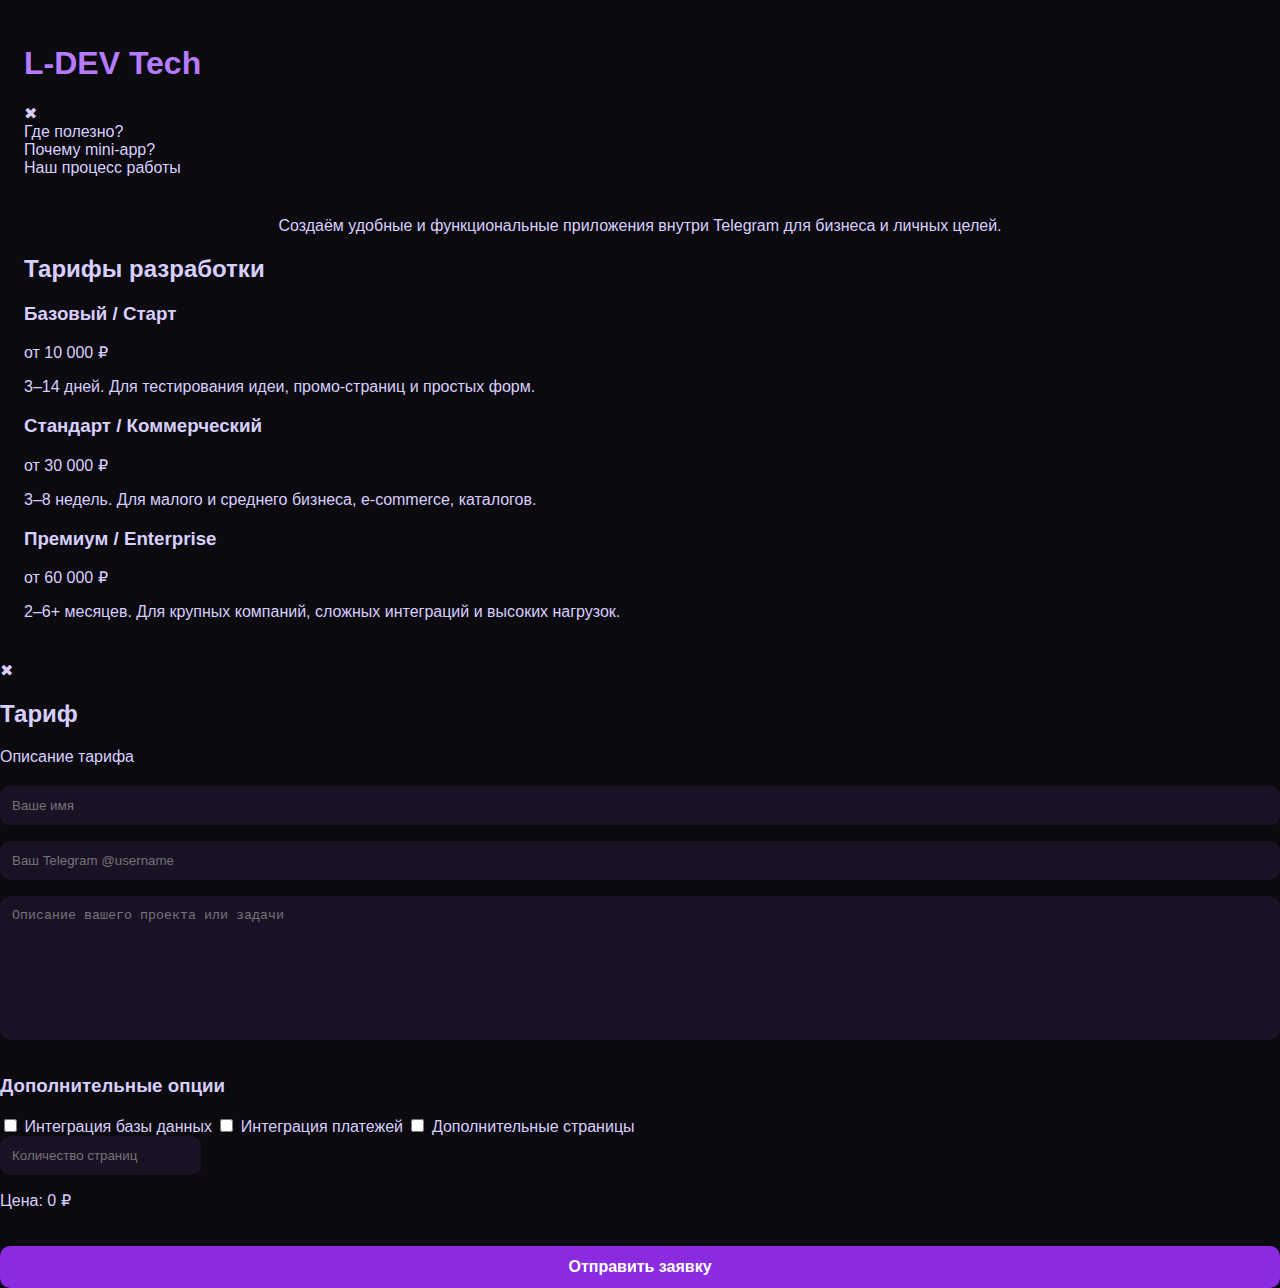
<file: frontend/index.html>
<!DOCTYPE html>
<html lang="ru">
<head>
<meta charset="UTF-8" />
<meta name="viewport" content="width=device-width, initial-scale=1.0" />
<script src="https://telegram.org/js/telegram-web-app.js"></script>
<link rel="stylesheet" href="styles.css" />
<title>Mini App</title>
</head>
<body>

<!-- Главная страница -->
<div id="screen1" class="page active">

    <header id="appHeader">
        <h1 id="companyName">L-DEV Tech</h1>
    </header>


                <!-- STORIES -->
    <div id="storiesOverlay" class="stories hidden">
        <div class="stories-window">

            <div class="modal-close" onclick="closeStories()">✖</div>

            <div class="stories-progress"></div>

            <div class="story-content">
                <div id="storyText"></div>
            </div>

            <div class="story-tap left"></div>
            <div class="story-tap right"></div>

        </div>
    </div>


        <!-- STORIES BUTTONS -->
    <div class="stories-buttons">
        <div class="story-btn" onclick="openStoryGroup(0)">
            <div class="story-icon">
                <div class="story-icon-inner" style="background-image: url('icons/story1.jpeg');"></div>
            </div>
            <div class="story-label">Где полезно?</div>
        </div>

        <div class="story-btn" onclick="openStoryGroup(1)">
            <div class="story-icon">
                <div class="story-icon-inner" style="background-image: url('icons/story2.jpeg');"></div>
            </div>
            <div class="story-label">Почему mini-app?</div>
        </div>

        <div class="story-btn" onclick="openStoryGroup(2)">
            <div class="story-icon">
                <div class="story-icon-inner" style="background-image: url('icons/story3.jpeg');"></div>
            </div>
            <div class="story-label">Наш процесс работы</div>
        </div>
    </div>



    <div style="text-align:center; margin-top:40px;">
        <p id="companyDesc">Создаём удобные и функциональные приложения внутри Telegram для бизнеса и личных целей.</p>
    </div>

    <!-- Блок тарифов -->
    <div class="tariffs-block">
        <h2 class="tariff-title">Тарифы разработки</h2>

        <div class="tariff-list">

            <div class="tariff-card"
                onclick="openTariff('Тариф «Базовый / Старт»', 'Подходит для: тестирования идеи, промо-акций, быстрых MVP, простых форм и лид-генерации.Что входит:• 1–4 экрана• Авторизация через Telegram• Простая логика: формы, вывод информации• Лёгкий backend (Google Sheets / Firebase / простой REST endpoint)• Деплой на ваш хостинг или наш временный сервер• Поддержка 7–14 дней', 10000)">
                <div class="tariff-header">
                    <h3>Базовый / Старт</h3>
                    <span class="price">от 10 000 ₽</span>
                </div>
                <p>3–14 дней. Для тестирования идеи, промо-страниц и простых форм.</p>
            </div>

            <div class="tariff-card"
                onclick="openTariff('Тариф «Стандарт / Коммерческий»', 'Подходит для: малого и среднего бизнеса, e-commerce, сервисов бронирования, каталогов, личных кабинетов, сервисных приложений.Что входит:• Индивидуальная стилизация• Полноценный backend: REST API, база данных• Личный кабинет, авторизация, профили• Интеграция 1 платёжного шлюза (ЮKassa, Тинькофф, CloudPayments)• Подключение аналитики (Яндекс.Метрика / GA4)• Логирование, мониторинг ошибок• Webhooks для работы с ботом• Тестирование: функциональное + кросс-клиентное• Документация по запуску• Поддержка 1–3 месяца (критические баги)Что НЕ входит (за доплату):• Интеграция нескольких платёжных систем• Админ-панель расширенного типа• TON/Web3• CRM/ERP глубокая интеграция• Нагрузочное тестирование', 30000)">
                <div class="tariff-header">
                    <h3>Стандарт / Коммерческий</h3>
                    <span class="price">от 30 000 ₽</span>
                </div>
                <p>3–8 недель. Для малого и среднего бизнеса, e-commerce, каталогов.</p>
            </div>

            <div class="tariff-card"
                onclick="openTariff('Тариф «Премиум / Enterprise»', 'Подходит для: крупных компаний, маркетплейсов, сложных интеграций, продуктов с высокой нагрузкой или Web3/TON.Что входит:• Неограниченное количество экранов• Полная UX/UI разработка, дизайн-система• Масштабируемый backend (микросервисы / кластер)• Интеграции с CRM, ERP, 1С, логистикой, платёжными системами• TON/Web3 / смарт-контракты (опционально)• Реализация real-time функционала (WebSocket)• CI/CD, мониторинг, логирование, бэкапы• Нагрузочное тестирование• SLA-поддержка 3–12 месяцев• Документация и обучение команды заказчика', 60000)">
                <div class="tariff-header">
                    <h3>Премиум / Enterprise</h3>
                    <span class="price">от 60 000 ₽</span>
                </div>
                <p>2–6+ месяцев. Для крупных компаний, сложных интеграций и высоких нагрузок.</p>
            </div>

        </div>
    </div>


</div>

<!-- Модальное окно тарифа -->
<div id="tariffModal" class="modal">
    <div class="modal-content">
        <div class="modal-close" onclick="closeTariffModal()">✖</div>

        <h2 id="modalTitle">Тариф</h2>
        <p id="modalDesc">Описание тарифа</p>

        <!-- Форма -->
        <div class="form">
            <input id="name" type="text" placeholder="Ваше имя" />
            <input id="username" type="text" placeholder="Ваш Telegram @username" />
            <textarea id="description" placeholder="Описание вашего проекта или задачи"></textarea>

            <!-- Доп опции -->
            <div class="extra-options">
                <h3>Дополнительные опции</h3>

                <label class="option-item">
                    <input type="checkbox" id="opt_db" onchange="updatePrice()">
                    <span>Интеграция базы данных</span>
                </label>

                <label class="option-item">
                    <input type="checkbox" id="opt_payment" onchange="updatePrice()">
                    <span>Интеграция платежей</span>
                </label>

                <label class="option-item">
                    <input type="checkbox" id="opt_pages" onchange="togglePagesInput(); updatePrice()">
                    <span>Дополнительные страницы</span>
                </label>

                <!-- Появляющееся поле -->
                <div id="pagesCountBlock" class="pages-input hidden">
                    <input type="number" id="pagesCount" placeholder="Количество страниц" min="1" oninput="updatePrice()">
                </div>
            </div>

            <div id="priceDisplay" class="price-display">Цена: 0 ₽</div>

            <div class="btn" onclick="sendOrder()">Отправить заявку</div>
        </div>
    </div>
</div>

<script src="script.js"></script>

</body>
</html>
</file>
<file: frontend/styles.css>
/* Основные стили */
body {
    margin: 0;
    font-family: Arial, sans-serif;
    background: var(--tg-theme-bg-color, #0a0a0f);
    color: var(--tg-theme-text-color, #d9cfff);
}

/* Страницы */
.page {
    padding: 24px;
    display: none;
}
.page.active {
    display: block;
}

/* Заголовки */
h1 {
    color: var(--tg-theme-button-color, #b67bff);
}

/* Кнопки */
.btn {
    display: inline-block;
    padding: 12px 20px;
    background: var(--tg-theme-button-color, #8a2be2);
    border-radius: 10px;
    margin-top: 20px;
    color: var(--tg-theme-button-text-color, white);
    text-decoration: none;
    font-weight: bold;
    text-align: center;
    cursor: pointer;
}

/* Формы */
.form {
    display: flex;
    flex-direction: column;
    gap: 16px;
    margin-top: 20px;
}

input, textarea {
    padding: 12px;
    border-radius: 10px;
    border: none;
    background: var(--tg-theme-secondary-bg-color, #1a1125);
    color: var(--tg-theme-text-color, #e8d9ff);
}

textarea {
    height: 120px;
    resize: none;
}

/* Новости */
.news-block {
    margin-top: 40px;
}

.news-card {
    background: var(--tg-theme-secondary-bg-color, #1a1125);
    padding: 16px;
    border-radius: 14px;
    margin-top: 16px;
    color: var(--tg-theme-text-color, #e8d9ff);
}

.news-card h3 {
    margin: 0 0 6px 0;
    color: var(--tg-theme-button-color, #b67bff);
}

/* Нижнее меню */
.nav {
    position: fixed;
    bottom: 0;
    left: 0;
    width: 100%;
    background: var(--tg-theme-secondary-bg-color, #141018);
    display: flex;
    justify-content: space-around;
    padding: 12px 0;
}

.nav-item {
    font-size: 22px;
    cursor: pointer;
}

/* Уведомления */
.message {
    position: fixed;
    bottom: 20px;
    left: 50%;
    transform: translateX(-50%);
    background: #0088cc;
    color: #fff;
    padding: 10px 20px;
    border-radius: 8px;
    font-size: 16px;
    z-index: 1000;
    animation: fadein 0.3s, fadeout 0.3s 2.7s;
}

@keyframes fadein {
    from { opacity: 0; transform: translateX(-50%) translateY(20px); }
    to { opacity: 1; transform: translateX(-50%) translateY(0); }
}

@keyframes fadeout {
    from { opacity: 1; transform: translateX(-50%) translateY(0); }
    to { opacity: 0; transform: translateX(-50%) translateY(20px); }
}
</file>
